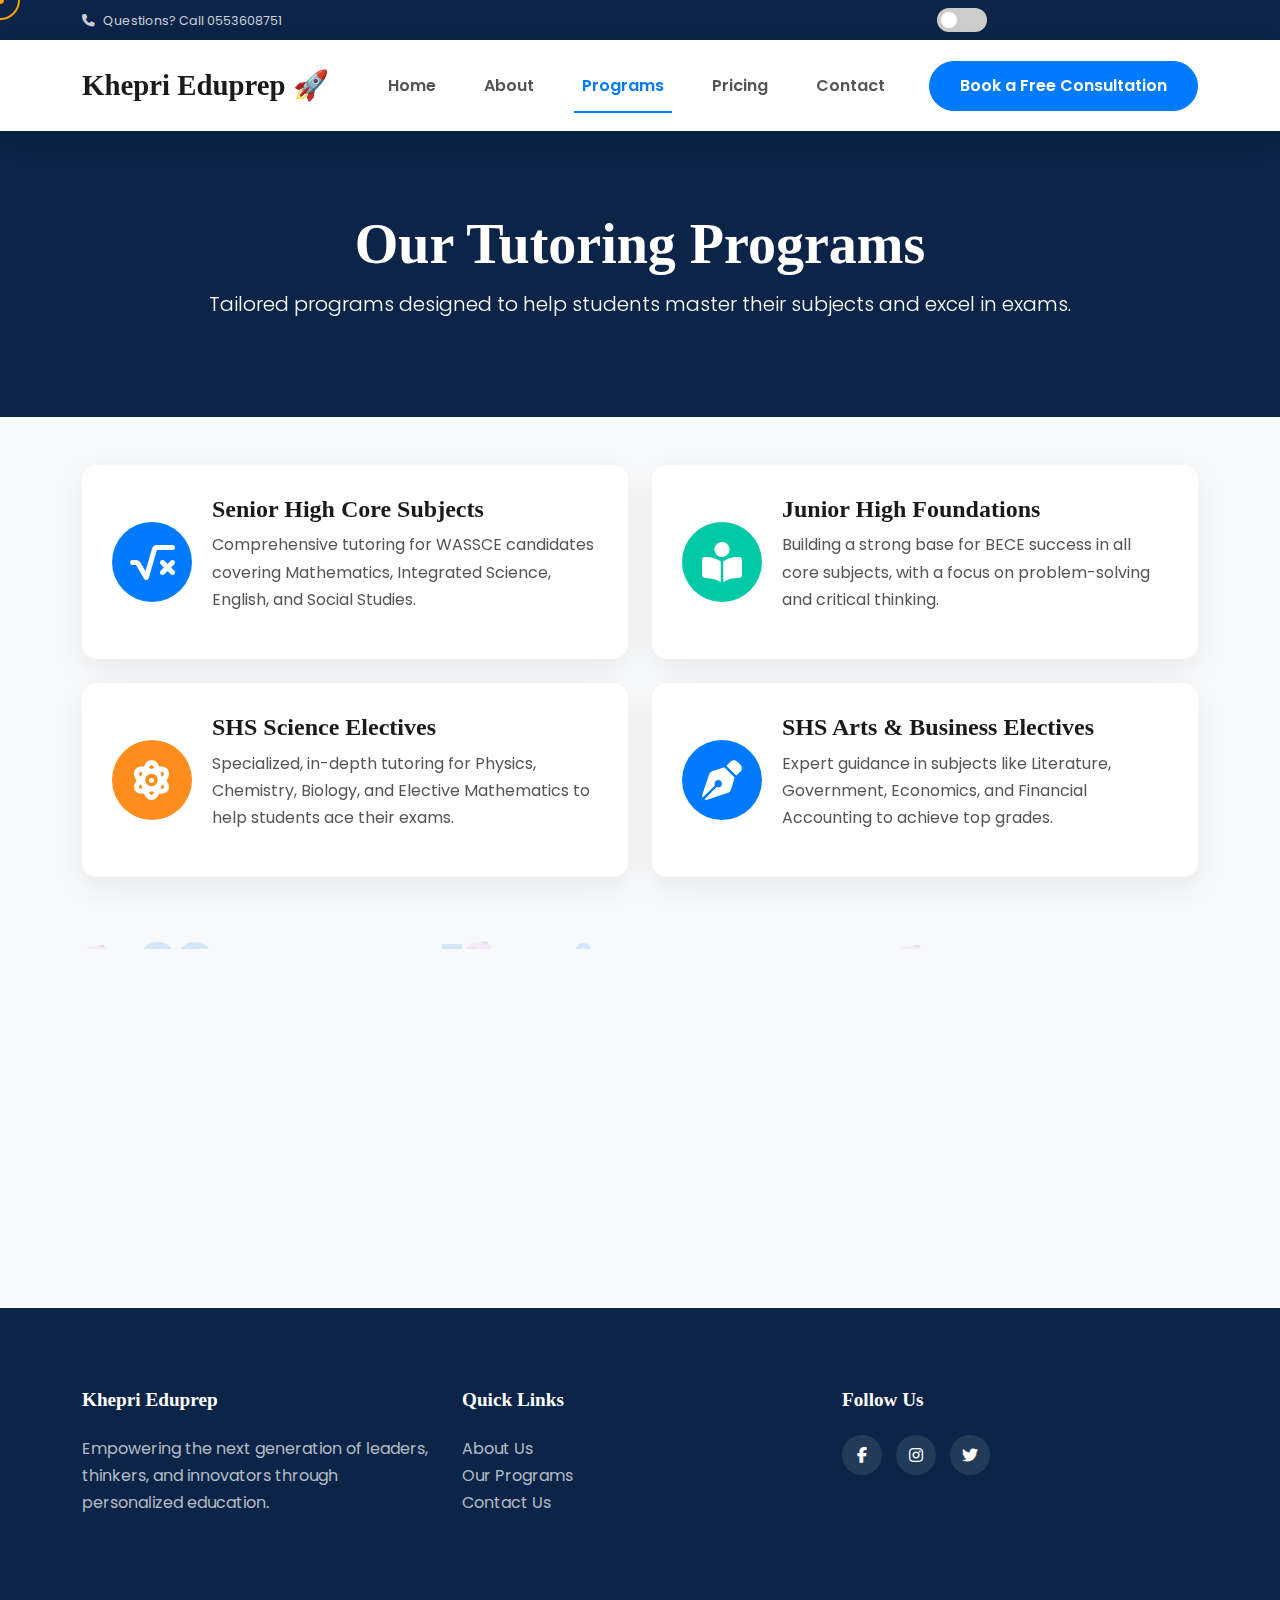
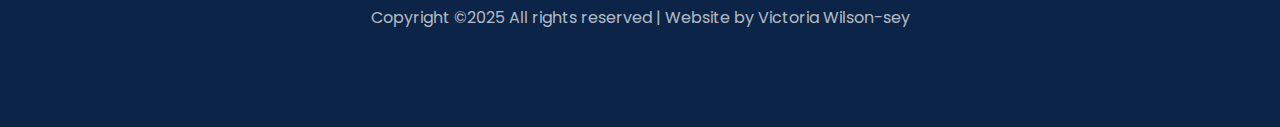
<file: services.html>
<!DOCTYPE html>
<html lang="en" data-theme="light">
<head>
    <meta charset="UTF-8">
    <meta name="viewport" content="width=device-width, initial-scale=1.0">
    <title>Our Programs - Khepri Eduprep</title>
    <!-- Google Fonts -->
    <link rel="preconnect" href="https://fonts.googleapis.com">
    <link rel="preconnect" href="https://fonts.gstatic.com" crossorigin>
    <link href="https://fonts.googleapis.com/css2?family=Unkempt:wght&family=Poppins:wght;600&display=swap" rel="stylesheet">
    <!-- Frameworks & Libraries CSS -->
    <link href="https://cdn.jsdelivr.net/npm/bootstrap@5.3.3/dist/css/bootstrap.min.css" rel="stylesheet">
    <link rel="stylesheet" href="https://cdnjs.cloudflare.com/ajax/libs/font-awesome/6.5.1/css/all.min.css">
    <link rel="stylesheet" href="https://unpkg.com/aos@next/dist/aos.css">
    <!-- Custom CSS -->
    <link rel="stylesheet" href="css/style.css">
</head>
<body>
<!-- Custom Cursor -->
    <div class="custom-cursor">
        <div class="cursor-dot"></div>
        <div class="cursor-circle"></div>
    </div>
<!-- Top Bar -->
<div class="top-bar">
    <div class="container">
        <div class="row align-items-center">
            <div class="col-lg-9 col-md-8">
                <a href="tel:0553608751" class="small me-3"><i class="fa-solid fa-phone me-2"></i><span>Questions? Call 0553608751</span></a>
            </div>
            <div class="col-lg-3 col-md-4 text-end">
                <div class="theme-switch-wrapper">
                    <label class="theme-switch" for="checkbox">
                        <input type="checkbox" id="checkbox" />
                        <div class="slider round"></div>
                    </label>
                </div>
            </div>
        </div>
    </div>
</div>
<!-- Sticky Navigation Bar -->
<nav class="navbar navbar-expand-lg sticky-top">
    <div class="container">
        <a class="navbar-brand logo" href="index.html">Khepri Eduprep 🚀</a>
        <button class="navbar-toggler" type="button" data-bs-toggle="collapse" data-bs-target="#navbarNav">
            <span class="navbar-toggler-icon"></span>
        </button>
        <div class="collapse navbar-collapse" id="navbarNav">
            <ul class="navbar-nav mx-auto">
                <li class="nav-item"><a class="nav-link" href="index.html">Home</a></li>
                <li class="nav-item"><a class="nav-link" href="about.html">About</a></li>
                <li class="nav-item"><a class="nav-link active" href="services.html">Programs</a></li>
                <li class="nav-item"><a class="nav-link" href="pricing.html">Pricing</a></li>
                <li class="nav-item"><a class="nav-link" href="contact.html">Contact</a></li>
            </ul>
            <a href="contact.html" class="btn btn-primary schedule-btn">Book a Free Consultation</a>
        </div>
    </div>
</nav>
<!-- Page Header -->
<header class="page-header">
    <div class="container text-center">
        <h1 data-aos="fade-up">Our Tutoring Programs</h1>
        <p class="lead" data-aos="fade-up" data-aos-delay="100">Tailored programs designed to help students master their subjects and excel in exams.</p>
    </div>
</header>
<!-- Main Content -->
<main>
    <!-- Programs Section with Animated Background -->
    <section class="programs-section py-5 position-relative overflow-hidden">
        <!-- This container creates the floating science icons -->
        <div class="animated-bg-container" id="science-bg"></div>
        <div class="container">
            <div class="row">
                <!-- Program Card 1 -->
                <div class="col-lg-6 mb-4" data-aos="fade-up">
                    <div class="program-card content-over-bg">
                        <div class="program-icon color-1"><i class="fa-solid fa-square-root-variable"></i></div>
                        <div class="program-content">
                            <h4>Senior High Core Subjects</h4>
                            <p>Comprehensive tutoring for WASSCE candidates covering Mathematics, Integrated Science, English, and Social Studies.</p>
                        </div>
                    </div>
                </div>
                <!-- Program Card 2 -->
                <div class="col-lg-6 mb-4" data-aos="fade-up" data-aos-delay="100">
                    <div class="program-card content-over-bg">
                        <div class="program-icon color-2"><i class="fa-solid fa-book-open-reader"></i></div>
                        <div class="program-content">
                            <h4>Junior High Foundations</h4>
                            <p>Building a strong base for BECE success in all core subjects, with a focus on problem-solving and critical thinking.</p>
                        </div>
                    </div>
                </div>
                <!-- Program Card 3 -->
                <div class="col-lg-6 mb-4" data-aos="fade-up">
                    <div class="program-card content-over-bg">
                        <div class="program-icon color-3"><i class="fa-solid fa-atom"></i></div>
                        <div class="program-content">
                            <h4>SHS Science Electives</h4>
                            <p>Specialized, in-depth tutoring for Physics, Chemistry, Biology, and Elective Mathematics to help students ace their exams.</p>
                        </div>
                    </div>
                </div>
                <!-- Program Card 4 -->
                <div class="col-lg-6 mb-4" data-aos="fade-up" data-aos-delay="100">
                    <div class="program-card content-over-bg">
                        <div class="program-icon color-1"><i class="fa-solid fa-pen-nib"></i></div>
                        <div class="program-content">
                            <h4>SHS Arts & Business Electives</h4>
                            <p>Expert guidance in subjects like Literature, Government, Economics, and Financial Accounting to achieve top grades.</p>
                        </div>
                    </div>
                </div>
            </div>
        </div>
    </section>
    <!-- How It Works Section -->
    <section class="how-it-works py-5 bg-light">
        <div class="container text-center">
            <h2 class="section-title" data-aos="fade-up">Our Simple Process</h2>
            <div class="row mt-5">
                <!-- Step 1 -->
                <div class="col-md-4" data-aos="fade-up">
                    <div class="step-box">
                        <div class="step-number">1</div>
                        <h3>Consultation</h3>
                        <p>We start with a free consultation to understand the student's needs, strengths, and goals.</p>
                    </div>
                </div>
                <!-- Step 2 -->
                <div class="col-md-4" data-aos="fade-up" data-aos-delay="100">
                    <div class="step-box">
                        <div class="step-number">2</div>
                        <h3>Custom Plan</h3>
                        <p>We design a personalized learning roadmap and match the student with the perfect tutor.</p>
                    </div>
                </div>
                <!-- Step 3 -->
                <div class="col-md-4" data-aos="fade-up" data-aos-delay="200">
                    <div class="step-box">
                        <div class="step-number">3</div>
                        <h3>Achieve Results</h3>
                        <p>Through engaging one-on-one sessions, we track progress and work towards academic success.</p>
                    </div>
                </div>
            </div>
        </div>
    </section>
</main>
<!-- Footer -->
<footer class="site-footer">
    <div class="container">
        <div class="row">
            <div class="col-lg-4 mb-4">
                <h3 class="footer-heading">Khepri Eduprep</h3>
                <p>Empowering the next generation of leaders, thinkers, and innovators through personalized education.</p>
            </div>
            <div class="col-lg-4 mb-4">
                <h3 class="footer-heading">Quick Links</h3>
                <ul class="list-unstyled">
                    <li><a href="about.html">About Us</a></li>
                    <li><a href="services.html">Our Programs</a></li>
                    <li><a href="contact.html">Contact Us</a></li>
                </ul>
            </div>
            <div class="col-lg-4 mb-4">
                <h3 class="footer-heading">Follow Us</h3>
                <div class="social-icons">
                    <a href="#"><i class="fab fa-facebook-f"></i></a>
                    <a href="#"><i class="fab fa-instagram"></i></a>
                    <a href="#"><i class="fab fa-twitter"></i></a>
                </div>
            </div>
        </div>
        <div class="row mt-5">
            <div class="col-12 text-center">
                <p>Copyright &copy;2025 All rights reserved | Website by Victoria Wilson-sey</p>
            </div>
        </div>
    </div>
</footer>
<!-- Scripts -->
<script src="https://code.jquery.com/jquery-3.7.1.min.js"></script>
<script src="https://cdn.jsdelivr.net/npm/bootstrap@5.3.3/dist/js/bootstrap.bundle.min.js"></script>
<script src="https://unpkg.com/aos@next/dist/aos.js"></script>
<script src="script.js"></script>
</body>
</html>
</file>
<file: css/style.css>
/* =========================================================================
   Khepri Eduprep Stylesheet
   ========================================================================= */

:root {
--primary-color: #007BFF;
--secondary-color: #00C9A7;
--accent-color: #FF8D1E;
--dark-blue: #0B2447;
--text-color: #555;
--heading-color: #1A1A1A;
--bg-light: #F8F9FA;
--bg-white: #FFFFFF;
--border-color: #EAEAEA;
--font-primary: 'Poppins', sans-serif;
--font-headings: 'Unkempt', cursive;
--box-shadow: 0 10px 30px rgba(0, 0, 0, 0.07);
--bg-white-rgb: 255, 255, 255; 
}
[data-theme="dark"] {
--text-color: #ccc;
--heading-color: #FFFFFF;
--bg-light: #1A1A1A;
--bg-white: #2C2C2C;
--border-color: #444;
--box-shadow: 0 10px 30px rgba(0, 0, 0, 0.2);
--bg-white-rgb: 44, 44, 44; 
}
body {
font-family: var(--font-primary);
color: var(--text-color);
background-color: var(--bg-light);
line-height: 1.7;
transition: background-color 0.3s, color 0.3s;
}
h1, h2, h3, h4, h5, h6 {
font-family: var(--font-headings);
color: var(--heading-color);
font-weight: 700;
}
.section-title {
font-size: 2.5rem;
margin-bottom: 2rem;
font-weight: 700;
}
.btn-primary {
background-color: var(--primary-color);
border-color: var(--primary-color);
padding: 12px 30px;
border-radius: 50px;
font-weight: 600;
transition: all 0.3s ease;
}
.btn-primary:hover {
background-color: #0056b3;
border-color: #0056b3;
transform: translateY(-2px);
}
.btn-secondary {
background-color: var(--secondary-color);
border-color: var(--secondary-color);
padding: 14px 35px;
border-radius: 50px;
font-weight: 600;
color: white;
transition: all 0.3s ease;
}
.btn-secondary:hover {
background-color: #00a286;
border-color: #00a286;
color: white;
transform: translateY(-3px);
box-shadow: 0 4px 15px rgba(0, 201, 167, 0.4);
}
/* 2. Top Bar & Navigation
--------------------------- */
.top-bar {
background-color: var(--dark-blue);
padding: 8px 0;
font-size: 0.9rem;
}
.top-bar a {
color: rgba(255, 255, 255, 0.8);
text-decoration: none;
transition: color 0.3s;
}
.top-bar a:hover {
color: white;
}
.navbar {
background-color: var(--bg-white);
box-shadow: var(--box-shadow);
padding: 1rem 0;
transition: background-color 0.3s;
}
.navbar-brand.logo {
font-family: var(--font-headings);
font-size: 1.8rem;
color: var(--heading-color);
font-weight: 700;
}
.navbar .nav-link {
color: var(--text-color);
font-weight: 600;
margin: 0 1rem;
position: relative;
transition: color 0.3s;
}
.navbar .nav-link:hover,
.navbar .nav-link.active {
color: var(--primary-color);
}
.navbar .nav-link::after {
content: '';
position: absolute;
bottom: -5px;
left: 0;
width: 0;
height: 2px;
background-color: var(--primary-color);
transition: width 0.3s ease-out;
}
.navbar .nav-link:hover::after,
.navbar .nav-link.active::after {
width: 100%;
}
/* 3. Hero Section
------------------- */
.hero-section {
padding: 100px 0;
background-color: var(--bg-white);
overflow: hidden;
}
.hero-title {
font-size: 3.5rem;
line-height: 1.2;
margin-bottom: 1.5rem;
}
.hero-subtitle {
font-size: 1.2rem;
margin-bottom: 2.5rem;
}
.hero-image-column {
position: relative;
display: flex;
align-items: center;
justify-content: center;
}
.hero-image-stack {
position: relative;
max-width: 500px;
}
.background-blob {
position: absolute;
top: 50%;
left: 50%;
width: 100%;
height: 100%;
background: linear-gradient(45deg, var(--secondary-color), var(--primary-color));
border-radius: 60% 40% 30% 70% / 60% 30% 70% 40%;
transform: translate(-50%, -50%) rotate(-15deg);
animation: morph 8s ease-in-out infinite;
z-index: 1;
}
.hero-image {
position: relative;
z-index: 2;
border-radius: 1.5rem;
box-shadow: 0 20px 50px rgba(0, 0, 0, 0.2);
}
@keyframes morph {
0% { border-radius: 60% 40% 30% 70% / 60% 30% 70% 40%; }
50% { border-radius: 30% 60% 70% 40% / 50% 60% 30% 60%; }
100% { border-radius: 60% 40% 30% 70% / 60% 30% 70% 40%; }
}
/* 4. Feature Blocks
--------------------- */
.feature-blocks {
background-color: var(--bg-light);
}
.feature-card {
background: var(--bg-white);
padding: 40px 30px;
border-radius: 15px;
box-shadow: var(--box-shadow);
transition: all 0.3s ease;
height: 100%;
}
.feature-card:hover {
transform: translateY(-10px);
box-shadow: 0 15px 40px rgba(0, 0, 0, 0.1);
}
.feature-card .icon-wrapper {
width: 80px;
height: 80px;
margin: 0 auto 20px;
border-radius: 50%;
display: flex;
align-items: center;
justify-content: center;
font-size: 2.5rem;
color: #fff;
}
.feature-card .icon-wrapper.color-1 { background-color: var(--primary-color); }
.feature-card .icon-wrapper.color-2 { background-color: var(--secondary-color); }
.feature-card .icon-wrapper.color-3 { background-color: var(--accent-color); }
.feature-card h3 {
font-size: 1.5rem;
margin-bottom: 1rem;
}
/* 5. About Snippet Section
------------------------------ */
.about-snippet {
background-color: var(--bg-white);
}
.image-frame-wrapper {
position: relative;
max-width: 450px;
margin: 0 auto;
}
.image-frame-wrapper img {
width: 100%;
height: auto;
display: block;
clip-path: url(#blob-shape);
transition: all 0.3s ease-in-out;
}
.image-frame-wrapper:hover img {
transform: scale(1.05);
}
.counter-box h3 {
font-family: var(--font-primary);
font-weight: 700;
color: var(--secondary-color);
}
.counter-box p {
font-weight: 600;
}
/* 6. Footer
------------- */
.site-footer {
background-color: var(--dark-blue);
color: rgba(255, 255, 255, 0.7);
padding: 80px 0;
}
.site-footer .footer-heading {
color: #fff;
font-size: 1.2rem;
margin-bottom: 1.5rem;
}
.site-footer .list-unstyled a {
color: rgba(255, 255, 255, 0.7);
text-decoration: none;
transition: color 0.3s;
}
.site-footer .list-unstyled a:hover {
color: #fff;
}
.site-footer .social-icons a {
display: inline-flex;
width: 40px;
height: 40px;
background: rgba(255, 255, 255, 0.1);
color: #fff;
border-radius: 50%;
align-items: center;
justify-content: center;
margin-right: 10px;
text-decoration: none;
transition: background-color 0.3s;
}
.site-footer .social-icons a:hover {
background-color: var(--primary-color);
}
.site-footer .copyright p {
color: rgba(255, 255, 255, 0.5);
margin: 0;
}
/* 7. Theme Switcher & Misc.
---------------------------- */
.theme-switch-wrapper {
display: flex;
align-items: center;
}
.theme-switch {
position: relative;
display: inline-block;
width: 50px;
height: 24px;
}
.theme-switch input {
opacity: 0;
width: 0;
height: 0;
}
.slider {
position: absolute;
cursor: pointer;
top: 0;
left: 0;
right: 0;
bottom: 0;
background-color: #ccc;
transition: .4s;
border-radius: 34px;
}
.slider:before {
position: absolute;
content: "";
height: 16px;
width: 16px;
left: 4px;
bottom: 4px;
background-color: white;
transition: .4s;
border-radius: 50%;
}
input:checked + .slider {
background-color: var(--primary-color);
}
input:checked + .slider:before {
transform: translateX(26px);
}
/* 8. Page Headers & Animated Backgrounds
----------------------------------------- */
.page-header {
background: var(--dark-blue);
padding: 80px 0;
color: white;
}
.page-header h1 {
color: white;
font-size: 3.5rem;
}
.content-over-bg {
position: relative;
z-index: 2;
background-color: rgba(var(--bg-white-rgb), 0.8);
padding: 2rem;
border-radius: 1rem;
backdrop-filter: blur(5px);
}
/* Animated Background Container */
.animated-bg-container {
position: absolute;
top: 0;
left: 0;
width: 100%;
height: 100%;
overflow: hidden;
z-index: 1;
}
.animated-bg-container span {
position: absolute;
bottom: -50px;
font-size: 1.5rem;
font-weight: bold;
color: rgba(0, 123, 255, 0.15);
animation: floatUp 25s infinite linear;
user-select: none;
}
[data-theme="dark"] .animated-bg-container span {
color: rgba(0, 201, 167, 0.1);
}
@keyframes floatUp {
from {
transform: translateY(0);
opacity: 1;
}
to {
transform: translateY(-120vh); /* Move far above the screen */
opacity: 0;
}
}
/* 9. Team, Program & Pricing Cards
------------------------------------ */
.team-card,
.program-card,
.pricing-card {
background: var(--bg-white);
padding: 30px;
border-radius: 15px;
box-shadow: var(--box-shadow);
transition: all 0.3s ease;
text-align: center;
height: 100%;
}
.team-card:hover,
.program-card:hover,
.pricing-card:hover {
transform: translateY(-10px);
box-shadow: 0 15px 40px rgba(0, 0, 0, 0.1);
}
.program-card {
display: flex;
text-align: left;
align-items: center;
}
.program-card .program-icon {
font-size: 2.5rem;
color: white;
min-width: 80px;
height: 80px;
border-radius: 50%;
display: flex;
align-items: center;
justify-content: center;
margin-right: 20px;
}
.program-card .program-icon.color-1 { background-color: var(--primary-color); }
.program-card .program-icon.color-2 { background-color: var(--secondary-color); }
.program-card .program-icon.color-3 { background-color: var(--accent-color); }
/* 10. Contact Page & Map
------------------------------ */
.contact-form .form-control {
border-radius: 8px;
padding: 12px 15px;
border: 1px solid var(--border-color);
background-color: var(--bg-light);
color: var(--text-color);
}
.contact-form .form-control:focus {
border-color: var(--primary-color);
box-shadow: 0 0 0 0.25rem rgba(0, 123, 255, 0.25);
}
.contact-info i {
color: var(--primary-color);
font-size: 1.5rem;
margin-right: 15px;
width: 30px;
}
.map-section {
padding: 0; /* Full width map */
}
.map-container {
height: 450px;
width: 100%;
}
.map-container iframe {
width: 100%;
height: 100%;
border: 0;
}
/* 11. Stylish Animated Cursor
----------------------------------------- */
body, a, button {
cursor: none;
}

.custom-cursor {
position: fixed;
top: 0;
left: 0;
width: 1px; 
height: 1px;
z-index: 9999; 
pointer-events: none; 
}

.cursor-dot {
position: absolute;
top: 50%;
left: 50%;
width: 8px;
height: 8px;
background-color: #FFA500; 
border-radius: 50%;
transform: translate(-50%, -50%);
transition: transform 0.2s ease-out; 
}

.cursor-circle {
position: absolute;
top: 50%;
left: 50%;
width: 40px;
height: 40px;
border: 2px solid #FFA500;
border-radius: 50%;
transform: translate(-50%, -50%);
}
/* The "grow" effect when hovering over links/buttons */
.custom-cursor.grow .cursor-circle {
transform: translate(-50%, -50%) scale(1.5);
background-color: rgba(255, 165, 0, 0.2);
border-color: transparent;
}
.custom-cursor.grow .cursor-dot {
transform: translate(-50%, -50%) scale(0.5);
}
</file>
